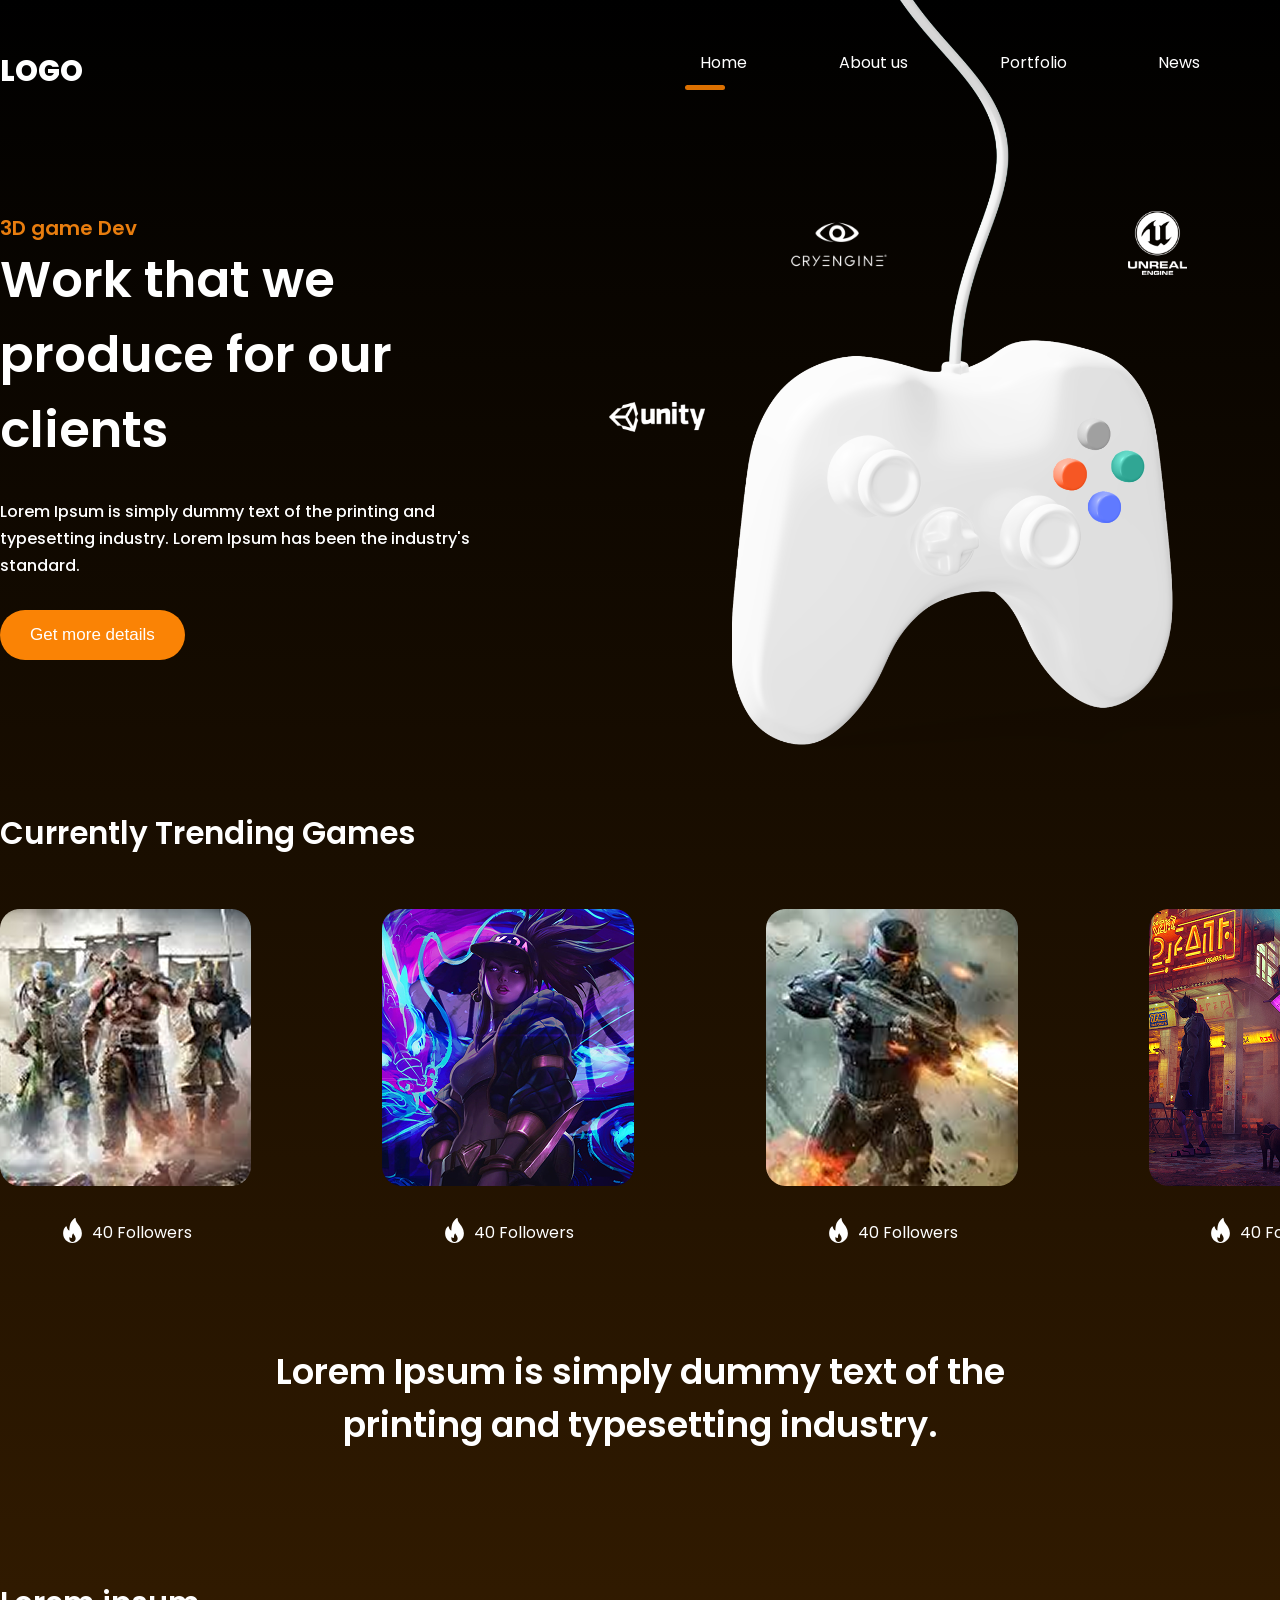
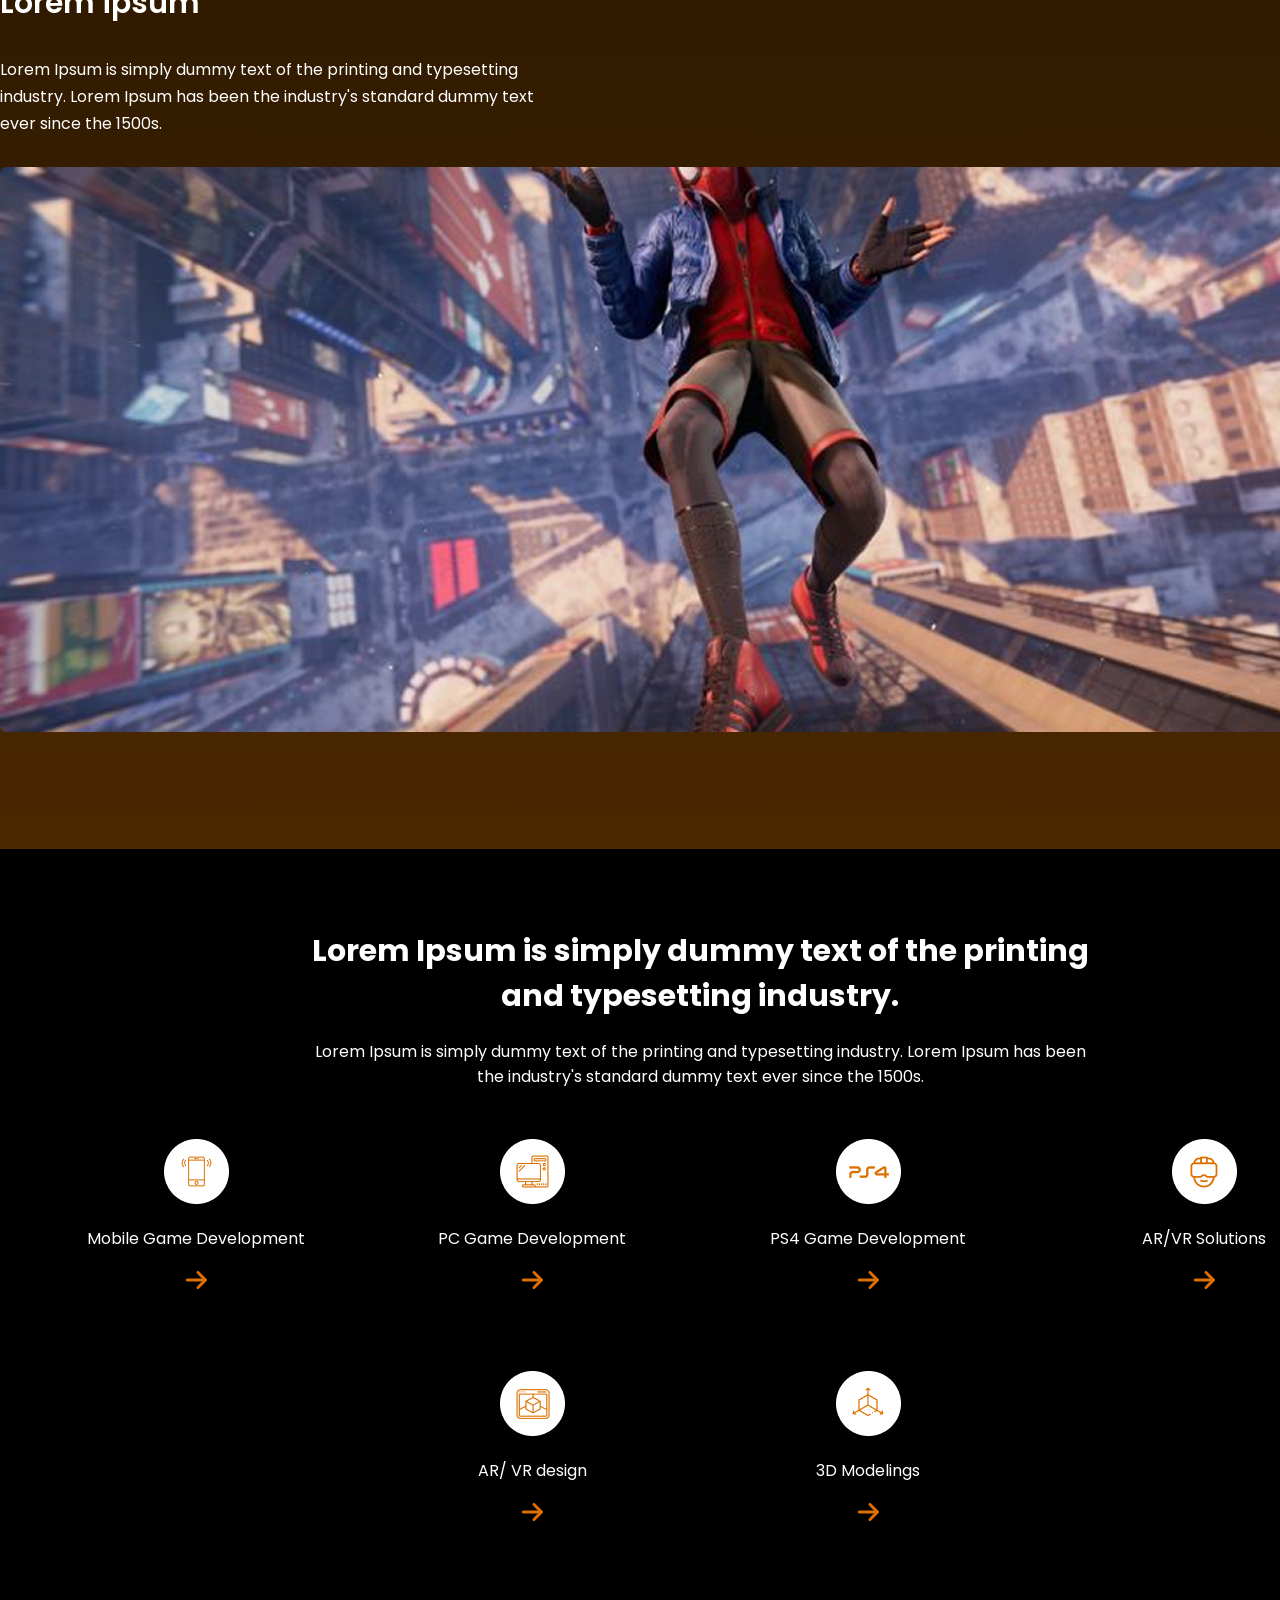
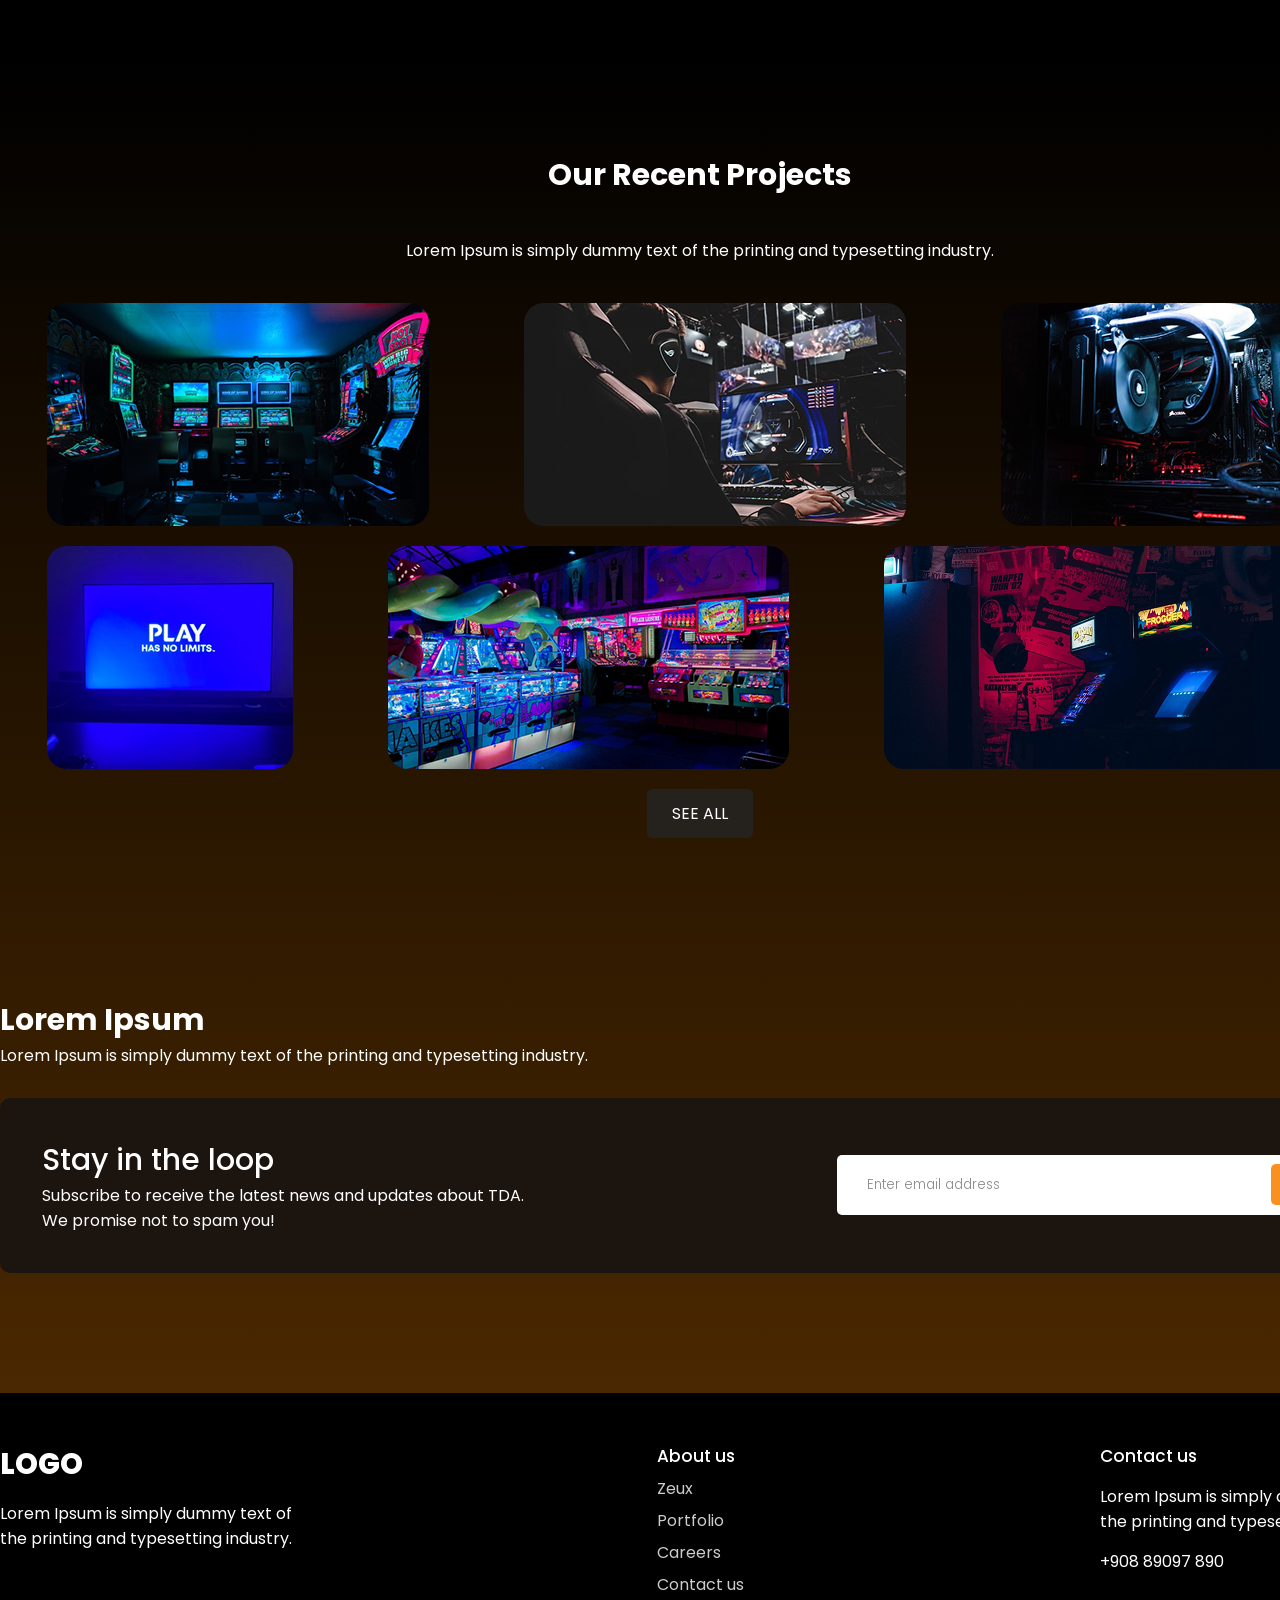
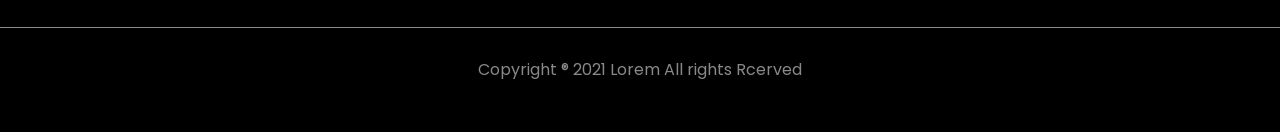
<file: index.html>
<!DOCTYPE html>
<html lang="en">
<head>
    <meta charset="UTF-8">
    <meta name="viewport" content="width=device-width, initial-scale=1.0">
    <title>Game Website</title>
    <link rel="stylesheet" href="css/main.css">
</head>
<body>
    <div class="wrapper">
        <header class="container">
            <span class="logo">logo</span>
            <nav>
                <ul>
                    <li class="active"><a href="/">Home</a></li>
                    <li><a href="about.html">About us</a></li>
                    <li><a href="#">Portfolio</a></li>
                    <li><a href="#">News</a></li>
                    <li class="btn"><a href="contacts.html">Contacts</a></li>
                </ul>
            </nav>
        </header>

        <div class="hero container">
            <div class="hero--info">
                <h2>3D game Dev</h2>
                <h1>Work that we produce for our clients</h1>
                <p>Lorem Ipsum is simply dummy text of the printing and typesetting industry. Lorem Ipsum has been the industry's standard.</p>
                <button class="btn">Get more details</button>
            </div>
            <img src="img/joystick.svg" alt="joystick">
        </div>

        <div class="container trending">
            <a href="#" class="see-all">SEE All</a>
            <h3>Currently Trending Games</h3>

            <div class="games">
                <div class="block">
                    <img src="img/game1.png" alt="">
                    <span><img src="img/fire.svg" alt="">40 Followers</span>
                </div>
                <div class="block">
                    <img src="img/game2.png" alt="">
                    <span><img src="img/fire.svg" alt="">40 Followers</span>
                </div>
                <div class="block">
                    <img src="img/game3.png" alt="">
                    <span><img src="img/fire.svg" alt="">40 Followers</span>
                </div>
                <div class="block">
                    <img src="img/game4.png" alt="">
                    <span><img src="img/fire.svg" alt="">40 Followers</span>
                </div>
            </div>
        </div>

        <div class="container big-text">
            <p>Lorem Ipsum is simply dummy text of the printing and typesetting industry.</p>
        </div>

        <div class="container banner">
            <h3>Lorem ipsum</h3>
            <p>Lorem Ipsum is simply dummy text of the printing and typesetting industry. Lorem Ipsum has been the industry's standard dummy text ever since the 1500s.</p>
            <img src="img/banner.png" alt="">
        </div>
    </div>

    <div class="features">
        <div class="container">
            <h3>Lorem Ipsum is simply dummy text of the printing and typesetting industry.</h3>
            <p>Lorem Ipsum is simply dummy text of the printing and typesetting industry. Lorem Ipsum has been the industry's standard dummy text ever since the 1500s.</p>
            <div class="info">
                <div class="block">
                    <img src="img/feature1.png" alt="">
                    <p>Mobile Game Development</p>
                    <img src="img/arrow.svg" alt="">
                </div>
                <div class="block">
                    <img src="img/feature2.png" alt="">
                    <p>PC Game Development</p>
                    <img src="img/arrow.svg" alt="">
                </div>
                <div class="block">
                    <img src="img/feature3.png" alt="">
                    <p>PS4 Game Development</p>
                    <img src="img/arrow.svg" alt="">
                </div>
                <div class="block">
                    <img src="img/feature4.png" alt="">
                    <p>AR/VR Solutions</p>
                    <img src="img/arrow.svg" alt="">
                </div>
                <div class="block">
                    <img src="img/feature5.png" alt="">
                    <p>AR/ VR design</p>
                    <img src="img/arrow.svg" alt="">
                </div>
                <div class="block">
                    <img src="img/feature6.png" alt="">
                    <p>3D Modelings</p>
                    <img src="img/arrow.svg" alt="">
                </div>
            </div>
        </div>
    </div>

    <div class="wrapper">
        <div class="container projects">
            <h3>Our Recent Projects</h3>
            <p>Lorem Ipsum is simply dummy text of the printing and typesetting industry. </p>
            <div class="images">
                <img src="img/img1.png" alt="">
                <img src="img/img2.png" alt="">
                <img src="img/img3.png" alt="">
            </div>
            <div class="images">
                <img src="img/img5.png" alt="">
                <img src="img/img4.png" alt="">
                <img src="img/img6.png" alt="">
            </div>
            <a href="" class="see-all">SEE ALL</a>
        </div>

        <div class="container email">
            <h3>Lorem Ipsum</h3>
            <p>Lorem Ipsum is simply dummy text of the printing and typesetting industry. </p>
            <div class="block">
                <div>
                    <h4>Stay in the loop</h4>
                    <p>Subscribe to receive the latest news and updates about TDA.
                    We promise not to spam you! </p>
                </div>
                <div>
                    <input type="email" id="emailField" placeholder="Enter email address">
                    <button onclick="checkEmail()">Continue</button>
                </div>
            </div>
        </div>
    </div>

    <footer>
        <div class="blocks container">
            <div>
                <span class="logo">logo</span>
                <p>Lorem Ipsum is simply dummy text of the printing and typesetting industry.</p>
            </div>
            <div>
                <h4>About us</h4>
                <ul>
                    <li>Zeux</li>
                    <li>Portfolio</li>
                    <li>Careers</li>
                    <li>Contact us</li>
                </ul>
            </div>
            <div>
                <h4>Contact us</h4>
                <p>Lorem Ipsum is simply dummy text of the printing and typesetting industry.</p>
                <p>+908 89097 890</p>
            </div>
        </div>
        <hr>
        <p>Copyright ® 2021 Lorem All rights Rcerved</p>
    </footer>

    <script>
        function checkEmail() {
            let email = document.querySelector('#emailField').value;
           if(!email.includes('@'))alert('Нет символа @ ');
           else if(!email.includes('.'))alert('Нет символа . ');
           else alert('Всё отлично!');

        }
    </script>
</body>

</html>
</file>
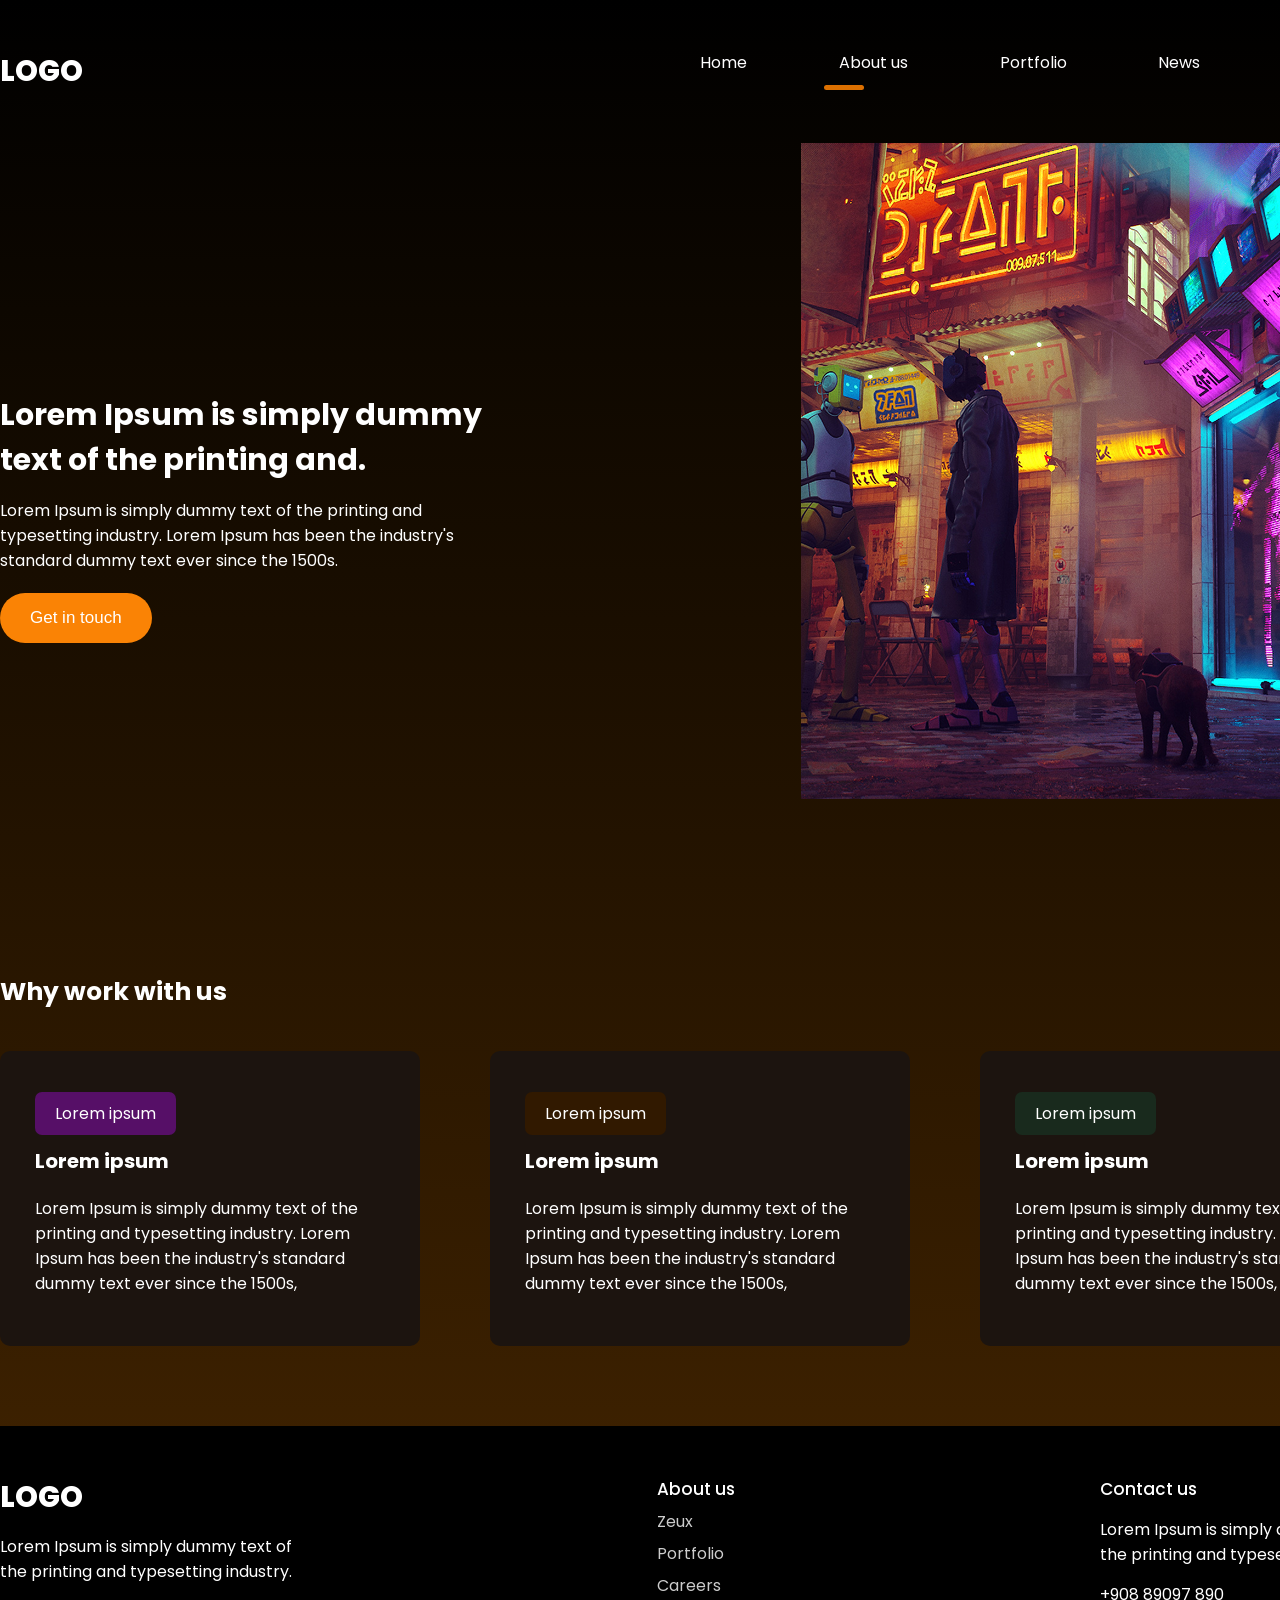
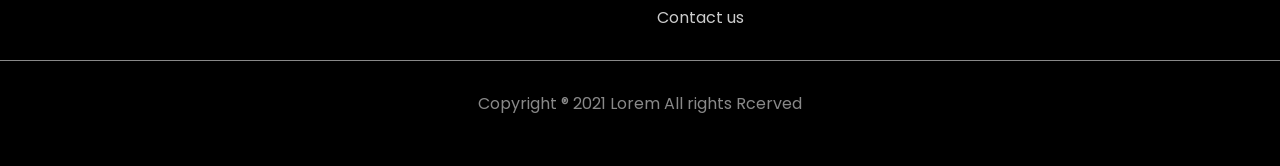
<file: about.html>
<!DOCTYPE html>
<html lang="en">
<head>
    <meta charset="UTF-8">
    <meta name="viewport" content="width=device-width, initial-scale=1.0">
    <title>Game Website</title>
    <link rel="stylesheet" href="css/main.css">
</head>
<body>
    <div class="wrapper">
        <header class="container">
            <span class="logo">logo</span>
            <nav>
                <ul>
                    <li><a href="index.html">Home</a></li>
                    <li class="active"><a href="about.html">About us</a></li>
                    <li><a href="#">Portfolio</a></li>
                    <li><a href="#">News</a></li>
                    <li class="btn"><a href="contacts.html">Contacts</a></li>
                </ul>
            </nav>
        </header>

<div class="hero-about container">
    <div class="info">
        <h1>Lorem Ipsum is simply dummy text of the printing and.</h1>
        <p>Lorem Ipsum is simply dummy text of the printing and typesetting industry. Lorem Ipsum has been the industry's standard dummy text ever since the 1500s.</p>
        <button class="btn">Get in touch</button>
    </div>
    <img src="img/about-banner.png" alt="">
</div>

<div class="container work">
    <h2>Why work with us</h2>
    <div class="blocks">
        <div class="block">
            <span class="badge purple">Lorem ipsum</span>
            <h3>Lorem ipsum</h3>
            <p>Lorem Ipsum is simply dummy text of the printing and typesetting industry. Lorem Ipsum has been the industry's standard dummy text ever since the 1500s,</p>
        </div>
         <div class="block">
            <span class="badge brown">Lorem ipsum</span>
            <h3>Lorem ipsum</h3>
            <p>Lorem Ipsum is simply dummy text of the printing and typesetting industry. Lorem Ipsum has been the industry's standard dummy text ever since the 1500s,</p>
        </div>
         <div class="block">
            <span class="badge green">Lorem ipsum</span>
            <h3>Lorem ipsum</h3>
            <p>Lorem Ipsum is simply dummy text of the printing and typesetting industry. Lorem Ipsum has been the industry's standard dummy text ever since the 1500s,</p>
        </div>
    </div>
</div>

    <footer>
        <div class="blocks container">
            <div>
                <span class="logo">logo</span>
                <p>Lorem Ipsum is simply dummy text of the printing and typesetting industry.</p>
            </div>
            <div>
                <h4>About us</h4>
                <ul>
                    <li>Zeux</li>
                    <li>Portfolio</li>
                    <li>Careers</li>
                    <li>Contact us</li>
                </ul>
            </div>
            <div>
                <h4>Contact us</h4>
                <p>Lorem Ipsum is simply dummy text of the printing and typesetting industry.</p>
                <p>+908 89097 890</p>
            </div>
        </div>
        <hr>
        <p>Copyright ® 2021 Lorem All rights Rcerved</p>
    </footer>
</body>

</html>
</file>
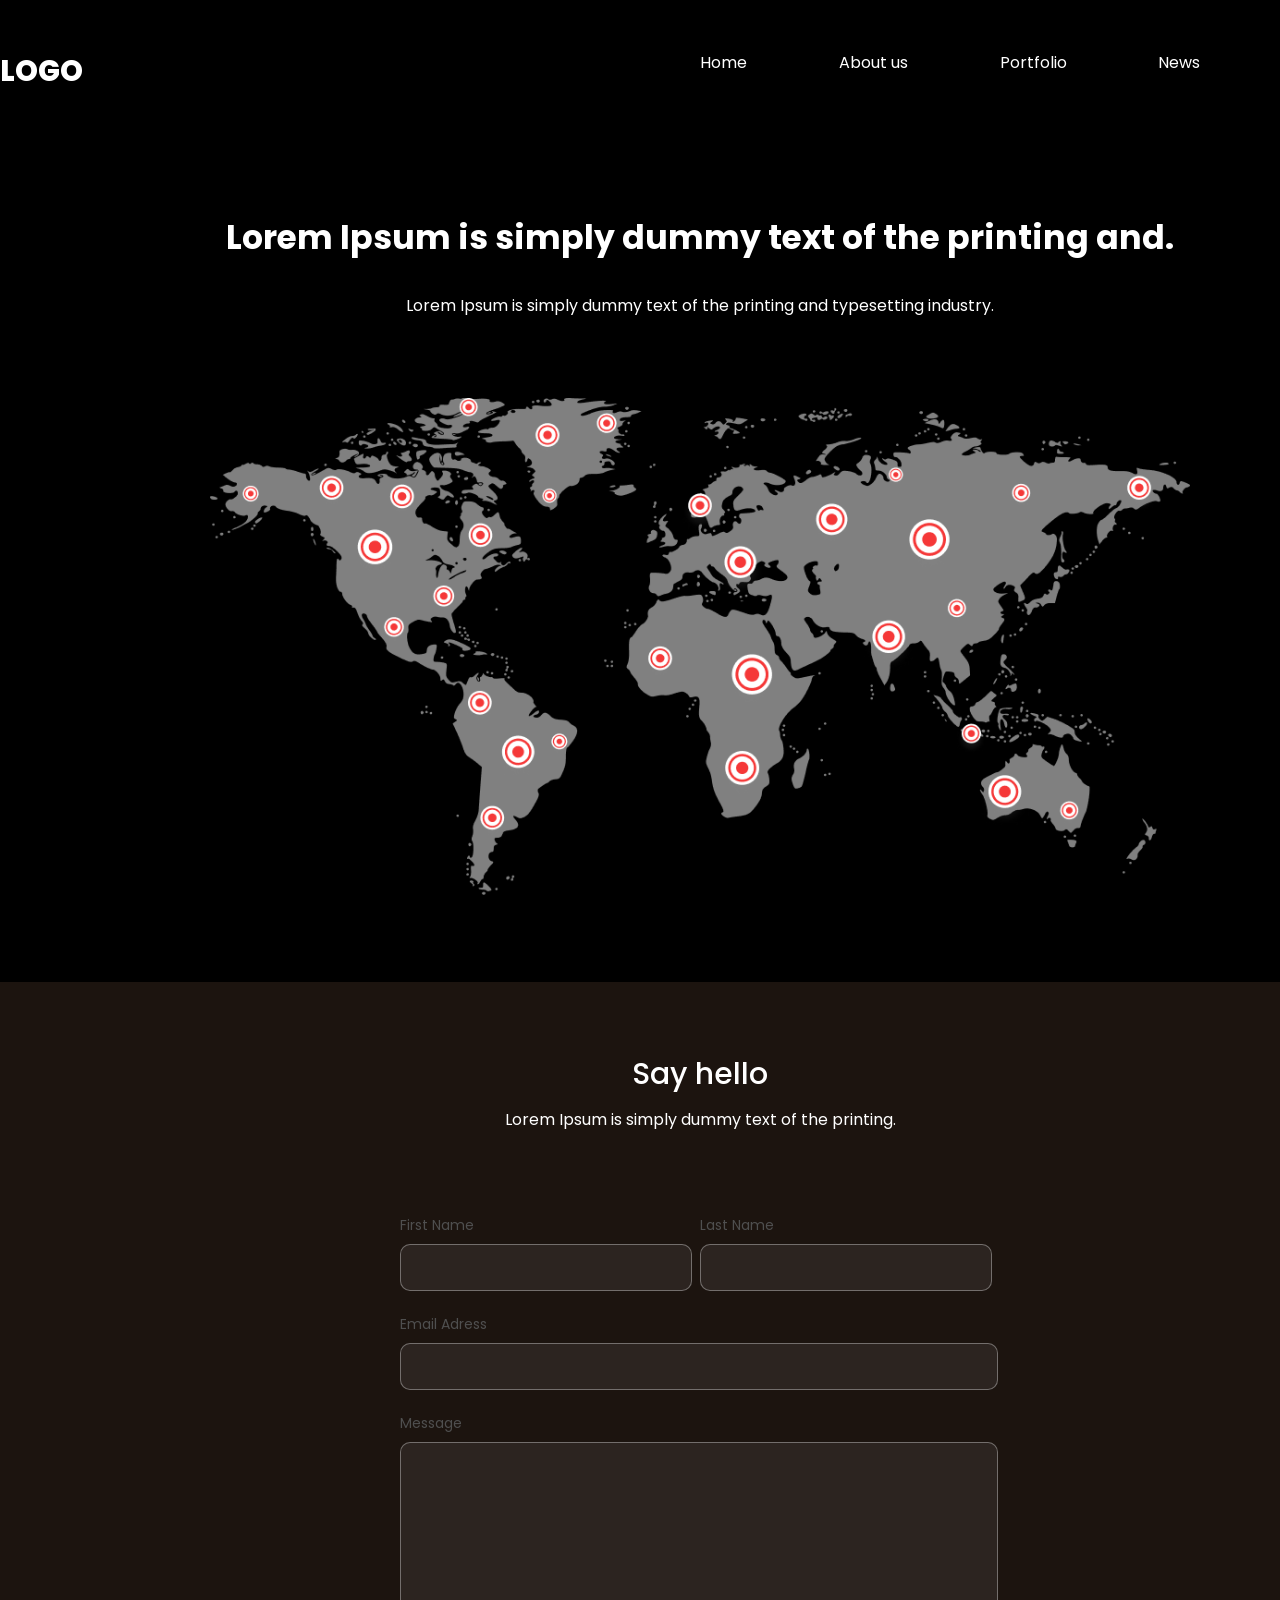
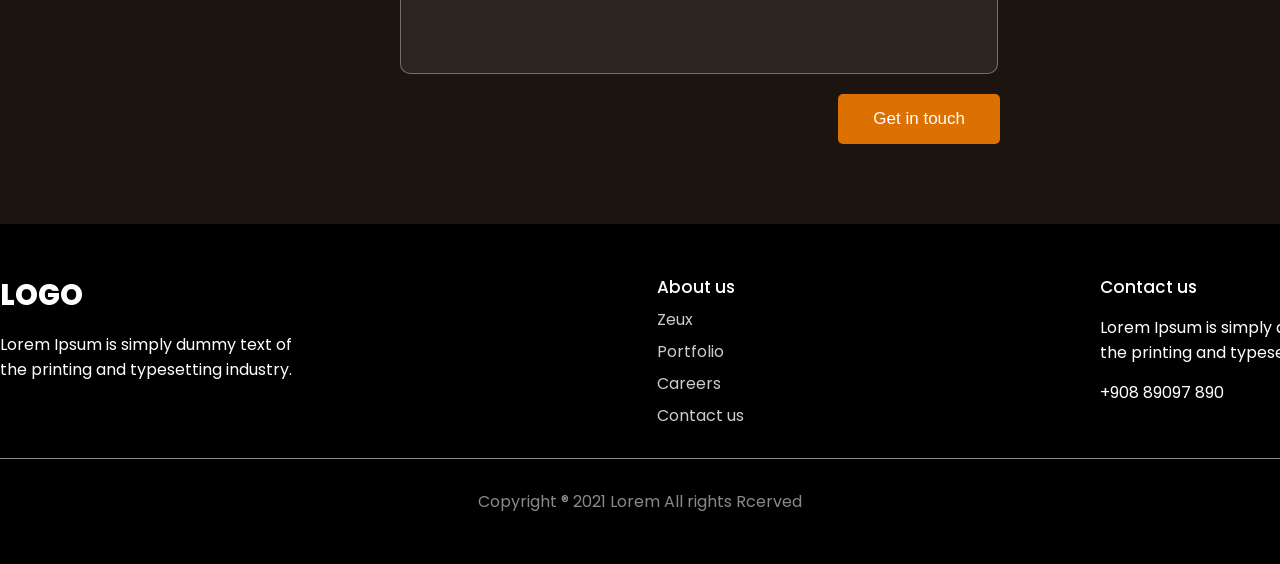
<file: contacts.html>
<!DOCTYPE html>
<html lang="en">
<head>
    <meta charset="UTF-8">
    <meta name="viewport" content="width=device-width, initial-scale=1.0">
    <title>Game Website</title>
    <link rel="stylesheet" href="css/main.css">
</head>
<body>
    
        <header class="container">
            <span class="logo">logo</span>
            <nav>
                <ul>
                    <li><a href="index.html">Home</a></li>
                    <li><a href="about.html">About us</a></li>
                    <li><a href="#">Portfolio</a></li>
                    <li><a href="#">News</a></li>
                    <li class="btn"><a href="contacts.html">Contacts</a></li>
                </ul>
            </nav>
        </header>

            <div class="container hero-contacts">
                <h1>Lorem Ipsum is simply dummy text of the printing and.</h1>
                <p>Lorem Ipsum is simply dummy text of the printing and typesetting industry.</p>
                <img src="img/map.png" alt="">
            </div>

            <div class="feedback">
                <div class="container">
                    <h2>Say hello</h2>
                    <p>Lorem Ipsum is simply dummy text of the printing.</p>
                    
                    <form>
                        <div class="inline">
                            <div>
                                <label>First Name</label>
                                <input type="text">
                            </div>
                            <div>
                                <label>Last Name</label>
                                <input type="text">
                            </div>
                        </div>
                        <label>Email Adress</label>
                        <input type="email" class="one-line">

                        <label>Message</label>
                        <textarea class="one-line"></textarea>

                        <button type="button">Get in touch</button>
                    </form>
                </div>
            </div>


    <footer>
        <div class="blocks container">
            <div>
                <span class="logo">logo</span>
                <p>Lorem Ipsum is simply dummy text of the printing and typesetting industry.</p>
            </div>
            <div>
                <h4>About us</h4>
                <ul>
                    <li>Zeux</li>
                    <li>Portfolio</li>
                    <li>Careers</li>
                    <li>Contact us</li>
                </ul>
            </div>
            <div>
                <h4>Contact us</h4>
                <p>Lorem Ipsum is simply dummy text of the printing and typesetting industry.</p>
                <p>+908 89097 890</p>
            </div>
        </div>
        <hr>
        <p>Copyright ® 2021 Lorem All rights Rcerved</p>
    </footer>
</body>

</html>
</file>
<file: css/main.css>
@import url('https://fonts.googleapis.com/css2?family=Poppins:wght@300;400;500;700;800&display=swap');

* {
    margin: 0;
    padding: 0;
}

body {
    font-family:  'Poppins', sans-serif;
    font-weight: 400;
    color: #fff;
    font-size: 16px;
    background: #000;
}

a {
    text-decoration: none;
}

img {
    max-width: 100%;
}

.wrapper {
    background: linear-gradient(180deg,rgba(0, 0, 0, 1) 0%, rgba(74, 40, 0, 1) 100%);
    width: 100%;
    overflow-x: hidden;
}

.container {
    width: 1400px;
    margin: 0 auto;
}

header {
    padding: 50px 0;
}

header .logo, 
footer .blocks .logo{
    text-transform: uppercase;
    font-size: 29px;
    font-weight: 800;
}

header nav {
    float: right;
    width: 50%;
}

header nav ul {
    list-style: none;
    display: flex;
    justify-content: space-between;
    z-index: 2;
    position: relative;
}

header nav ul li {
    display: inline-block;
}

header nav ul li a {
    color: #fff;
}

header nav ul li.active::after {
    content: '';
    display: block;
    width: 40px;
    height: 5px;
    background: #DC7000;
    border-radius: 10px;
    position: relative;
    top: 10px;
    left: -15px;
}

header nav ul li:not(.active):not(.btn) a:hover {
    border-bottom: 5px solid #DC7000;
}

header nav ul li.btn a, .email .block button {
    background: #FA9021;
    padding: 9px 17px;
    border-radius: 5px;
    transition: all 500ms ease;
}

header nav ul li.btn a:hover, .email .block button:hover {
    background: #a02604;
    
}

.hero {
    padding-bottom: 100px;
    position: relative;
    z-index: 1;
}

.hero--info {
    width: 530px;
    padding-top: 70px;
}

.hero--info h2 {
    color: #E87D0E;
    font-size: 20px;
    font-weight: 600;
}

.hero--info h1 {
    font-size: 50px;
    font-weight: 600;
}

.hero--info p {
    font-weight: 500;
    line-height: 170%;
    margin: 30px 0;
}

.hero--info .btn, .hero-about .info .btn {
    background: #FA8305;
    color: #fff;
    border-radius: 50px;
    padding: 15px 30px;
    border: 0;
    transition: all 500ms ease;
    font-size: 17px;
}

.hero--info .btn:hover, .hero-about .info .btn:hover {
    cursor: pointer;
    transform: scale(1.1);
}

.hero img {
    position: absolute;
    top: -150px;
    right: 0px;
   
}

.trending {
    padding-top: 50px;
}

.trending h3 {
    font-weight: 600;
    font-size: 31px;
}

.trending .see-all, .projects .see-all {
    color: #fff;
    background: #25211D;
    border-radius: 5px;
    padding: 12px 23px;
    float: right;
    display: block;
    transition: all 500ms ease;
}


.trending .see-all:hover, .projects .see-all.hover {
    transform: scale(1.1);
}

.trending .games {
    display: flex;
    justify-content: space-between;
    width: 100%;
    padding: 50px 0;
}

.trending .games span {
    display: block;
    text-align: center;
    margin-top: 20px;
}

.trending .games span img {
    position: relative;
    top: 5px;
    margin-right: 7px;
}

.big-text {
    padding: 50px 0;
    font-size: 35px;
    font-weight: 600;
    text-align: center;
    width: 800px;
}

.banner {
    padding: 80px 0;
}

.banner h3 {
    font-size: 30px;
    font-weight: 600;
    margin-bottom: 30px;
}

.banner p {
    line-height: 170%;
    margin-bottom: 30px;
    width: 550px;
}

.banner img {
    width: 100%;
    margin-bottom: 30px;
}

.features {
    background: url('/img/BG.png') no-repeat center center fixed;
    background-size: cover;
    padding: 80px 0;
}

.features h3, 
.features p {
    margin-bottom: 20px;
    text-align: center;
    max-width: 800px;
    margin-left: auto;
    margin-right: auto;
}

.features h3 {
    font-size: 30px;
}

.features .info {
    display: flex;
    justify-content: center;
    flex-wrap: wrap;
}

.features .info .block {
    text-align: center;
    width: 20%;
    margin: 30px 2%;
}

.features .info .block img {
    margin-bottom: 15px;
}

.projects {
    padding: 100px 0;
}

.projects h3 {
    font-size: 30px;
    text-align: center;
}

.projects p {
    margin: 40px 0;
    text-align: center;
}

.projects .images {
    display: flex;
    justify-content: space-around;
    margin-bottom: 20px;
}

.projects .see-all {
   float: none; 
   width: 60px;
   text-align: center;
   margin: 0 auto;
}

.email {
    padding-bottom: 120px;
}

.email h3 {
    margin-top: 60px;
    font-size: 30px;
}

.email .block {
    background: #1c140f;
    margin-top: 30px;
    border-radius: 10px;
    padding: 40px 3%;
    width: 94%;
    display: flex;
    justify-content: space-between;
    align-items: center;
}

.email .block h4 {
    font-size: 30px;
    font-weight: 500;
}

.email .block p {
    width: 500px;
}

.email .block input {
    background: #fff;
    outline: none;
    border: 0;
    border-radius: 5px;
    width: 380px;
    font-family:  'Poppins', sans-serif;
    font-weight: 400;
    padding: 20px 30px;
    position: relative;
    right: -100px;
    z-index: 1;
    padding-right: 120px;
}

.email .block input::placeholder {
    color: #898989;
    font-weight: 300;
}

.email .block button {
    cursor: pointer;
    border: 0;
    padding: 13px 17px;
    position: relative;
    z-index: 2;
    color: #fff;
}

.hero-about {
    position: relative;
}

.hero-about .info {
    width: 500px;
    padding: 250px 0;
}

.hero-about .info h1 {
    margin-bottom: 15px;
    font-size: 30px;
}

.hero-about .info .btn{
    margin-top: 20px;
}

.hero-about img {
    position: absolute;
    right: -140px;
    top: 0;
}

.work {
    padding: 80px 0;
}

.work h2 {
    font-size: 25px;
    margin-bottom: 40px;
}

.work .blocks {
    display: flex;
    justify-content: space-between;
}

.work .blocks .block {
    width: 25%;
    border-radius: 10px;
    padding: 50px 35px;
    background: #1c140f;
}

.work .blocks .block h3 {
    font-size: 20px;
    margin: 20px 0;
}

.work .blocks .block .badge {
   border-radius: 7px;
   padding: 10px 20px;
}

.work .blocks .block .badge.purple {
   background: #560f67;
}

.work .blocks .block .badge.brown {
   background: #311900;
}

.work .blocks .block .badge.green {
   background: #192a1d;
}

.hero-contacts h1 {
    text-align: center;
    margin-top: 70px;
    margin-bottom: 30px;
    font-size: 33px;
}

.hero-contacts p {
    text-align: center;
}

.hero-contacts img {
    width: 70%;
    margin: 80px 15%;
}

.feedback {
    padding: 70px 0;
    background: #1c140f;
}

.feedback h2 {
    text-align: center;
    font-weight: 500;
    font-size: 30px;
}

.feedback p {
    text-align: center;
    margin-top: 10px;
}

.feedback form {
    margin:  80px auto;
    width: 600px;
}

.feedback form .inline {
    display: flex;
    justify-content: space-between;
}

.feedback form .inline > div {
    width: 50%;
}

.feedback form label {
    color: #4f4f4f;
    font-size: 14px;
}

.feedback form input,
.feedback form textarea {
    background: #2c2420;
    border-radius: 10px;
    border: 0.6px solid #cecece70;
    display: block;
    width: 90%;
    padding: 15px 10px;
    outline: none;
    color: #fff;
    margin-top: 7px;
    margin-bottom: 20px;
}

.feedback form .one-line {
    width: 96%;
}

.feedback form textarea {
    resize: none;
    height: 200px;
}

.feedback form button {
    background: #DC7000;
    border-radius: 5px;
    border: 0;
    float: right;
    cursor: pointer;
    color: #fff;
    font-size: 17px;
    padding: 15px 35px;
    transition: all 500ms ease;
}

.feedback form button:hover {
    background: #a02604;
}

footer {
    background: #000;
    padding: 50px 0;
}

footer .blocks {
    display: flex;
    justify-content: space-between;
}

footer .blocks p {
    width: 300px;
    margin: 15px 0;
}

footer .blocks h4 {
    font-weight: 500;
    font-size: 17px;
}

footer .blocks ul {
    list-style: none;
}

footer .blocks ul li {
    margin-top: 7px;
    opacity: 0.8 ;
}

footer hr {
   margin: 30px 0; 
   border: 0;
   height: 0.6px;
   background: #898989;
}

footer > p {
    text-align: center;
    color: #898989;
}
</file>
